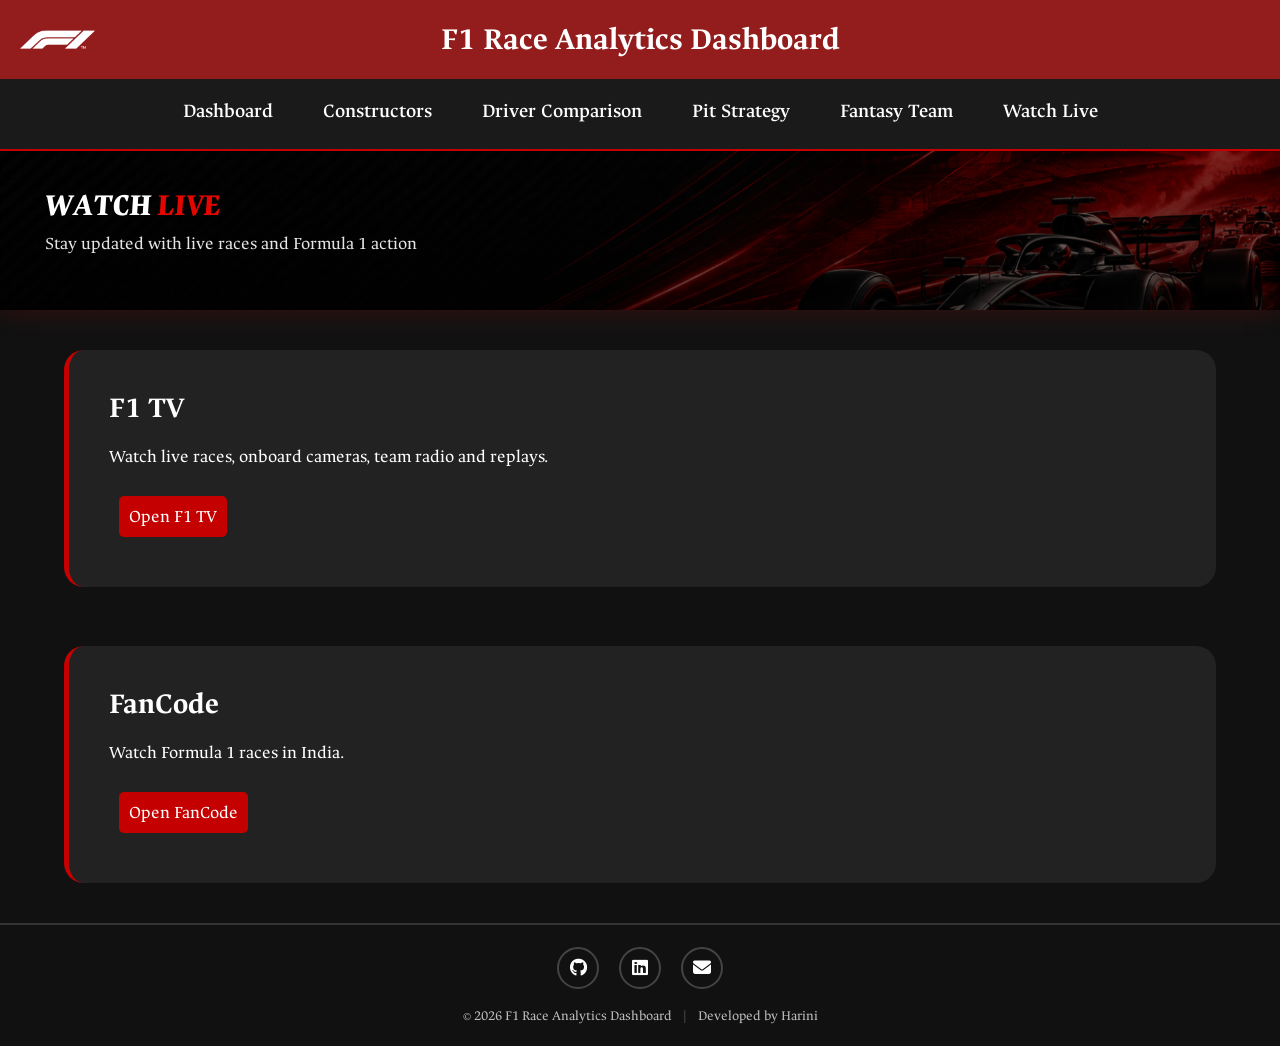
<file: src/main/resources/static/watchlive.html>
<!DOCTYPE html>
<html lang="en">

<head>

    <meta charset="UTF-8">

    <meta name="viewport"
          content="width=device-width, initial-scale=1.0">

    <title>Watch F1 Live</title>

    <link href="https://fonts.googleapis.com/css2?family=Ancizar+Serif:wght@400;500;600;700&display=swap"
          rel="stylesheet">

    <link rel="stylesheet"
          href="css/style.css">

    <link rel="stylesheet"
          href="https://cdnjs.cloudflare.com/ajax/libs/font-awesome/6.7.2/css/all.min.css">

</head>

<body>

<div class="top-bar">
    <header>

        <img src="images/logo/f1-logo.png"
             alt="F1 Logo"
             class="header-logo">

        <h1 class="desktop-title">
            F1 Race Analytics Dashboard
        </h1>

        <h1 class="mobile-title">
            F1 Race Analytics
        </h1>

        <div class="menu-toggle" id="menuToggle">
            ☰
        </div>

    </header>

<nav id="navbar">

    <a href="index.html">Dashboard</a>
    <a href="constructors.html">Constructors</a>
    <a href="comparison.html">Driver Comparison</a>
    <a href="pitstop.html">Pit Strategy</a>
    <a href="fantasy.html">Fantasy Team</a>
    <a href="watchlive.html">Watch Live</a>

</nav>
</div>

<section class="page-hero">

    <div class="page-overlay">

        <h1>
            WATCH
            <span>LIVE</span>
        </h1>

        <p>
            Stay updated with live races and Formula 1 action
        </p>

    </div>

</section>

<section class="table-section">

    <div class="watchLive-card">

        <h2>F1 TV</h2>

        <p>
            Watch live races, onboard cameras,
            team radio and replays.
        </p>

        <br>

        <a
                href="https://f1tv.formula1.com/"
                target="_blank">

            <button>
                Open F1 TV
            </button>

        </a>

    </div>

    <br>

    <div class="watchLive-card">

        <h2>FanCode</h2>

        <p>
            Watch Formula 1 races in India.
        </p>

        <br>

        <a
                href="https://www.fancode.com/"
                target="_blank">

            <button>
                Open FanCode
            </button>

        </a>

    </div>

</section>
<script src="js/navigation.js"></script>

<footer class="site-footer">

    <div class="footer-social">

        <a href="https://github.com/Harini-Ilamaran"
           target="_blank"
           title="GitHub">

            <i class="fab fa-github"></i>

        </a>

        <a href="https://www.linkedin.com/in/hariniilamaran/"
           target="_blank"
           title="LinkedIn">

            <i class="fab fa-linkedin"></i>

        </a>

        <a href="mailto:harini.ilamarann@gmail.com"
           title="Email">

            <i class="fas fa-envelope"></i>

        </a>

    </div>

    <p>

        © 2026 F1 Race Analytics Dashboard

        <span>|</span>

        Developed by Harini

    </p>

</footer>

</body>
</html>
</file>
<file: src/main/resources/static/css/style.css>
*{
    margin:0;
    padding:0;
    box-sizing:border-box;
}

html,
body{
    overflow-x:hidden;
}

html{
    scroll-behavior:smooth;
    scroll-padding-top:90px;
}

body{
    background:#111111;
    color:white;
    font-family:"Ancizar Serif", serif;
}

body{
    padding-top:130px;
}

.top-bar{
    position:fixed;
    top:0;
    left:0;
    width:100%;
    z-index:9999;
    background:#111111;
}


header{
    position:relative;
    background:#931d1d;
    text-align:center;
    padding:20px;
}

.header-logo{
    width:75px;
    position:absolute;
    left:20px;
    top:50%;
    transform:translateY(-50%);
}

.desktop-title{
    display:block;
}

.mobile-title{
    display:none;
}

nav{
    background:#1a1a1a;
}

@media(max-width:768px){

    header{
        display:flex;
        align-items:center;
        justify-content:space-between;
        padding:18px 15px;
        min-height:75px;
    }

    .header-logo{
        position:static;
        transform:none;
        width:60px;
    }

    .desktop-title{
        display:none;
    }

    .mobile-title{
        display:block;
        font-size:28px;
        margin:0;
        flex:1;
        text-align:center;
        line-height:1;
    }

    .menu-toggle{
        display:block;
        font-size:32px;
    }

}

nav{
    display:flex;
    justify-content:center;
    gap:50px;
    padding:20px;
    background:#1a1a1a;
    border-bottom:2px solid #c40000;
}

nav a{
    color:white;
    text-decoration:none;
    font-size:20px;
    font-weight:600;
    position:relative;
    padding-bottom:6px;
    transition:0.3s;
}

nav a::after{
    content:"";
    position:absolute;
    left:0;
    bottom:-5px;
    width:0;
    height:3px;
    background:#c40000;
    transition:0.3s ease;
}

nav a:hover::after{
    width:100%;
}

nav a:hover{
    color:#c40000;
}

select,
button,
input{
    padding:10px;
    margin:10px;
    border:none;
    border-radius:5px;
}

button{
    background:#c40000;
    color:white;
    cursor:pointer;
    font-size: 18px;
    font-family: "Ancizar Serif", serif;
}

.page-banner{
    text-align:center;
    padding:50px 20px;
    background:
            linear-gradient(
                    135deg,
                    #111111,
                    #1a1a1a,
                    #c40000
            );
}

.page-banner h2{
    font-size:38px;
    margin-bottom:10px;
}

.page-banner p{
    font-size:18px;
    color:#dddddd;
}

.leader-card{
    padding:20px;
    background:#222;
    border-left:5px solid #c40000;
    width:500px;
    margin:30px auto;
}

.recommend-card{
    padding:30px;
    background:#222;
    border-left:5px solid #c40000;
    width:85%;
    margin:30px auto;
    border-radius: 20px;
    flex: 1;
    text-align: center;
}

@media (max-width:900px){

    .analysis-container{

        flex-direction:column;

    }

}

.recommend-card p{
    font-size: 24px;
    margin-bottom: 8px;
}

.watchLive-card{
    padding:40px;
    background:#222;
    border-left:5px solid #c40000;
    width:100%;
    margin:20px auto;
    border-radius: 20px;
}

.watchLive-card h2{
    font-size: 30px;
    margin-bottom: 20px;
}

.watchLive-card p{
    font-size: 18px;
}

.table-section{
    margin-top:50px;
    margin-left:20px;
    margin-right:20px;
}

table{
    width:100%;
    border-collapse:separate;
    border-spacing:0;
    border-radius:16px;
    overflow:hidden;
}

th{
    background: #931d1d;
    padding:18px;
    font-size:24px;
}

td{
    padding:20px 12px;
    text-align:center;
    border-bottom:1px solid #333;
}

.menu-toggle{
    font-size:32px;
    font-weight:bold;
    color:white;
    cursor:pointer;
    display:none;
}

.menu-toggle{
    font-size:32px;
    font-weight:bold;
    color:white;
    cursor:pointer;
    display:none;
}

@media(max-width:768px){

    header{
        display:flex;
        justify-content:space-between;
        align-items: center;
        padding:15px 20px;
    }

    .menu-toggle{
        display:block;
    }

    nav{
        display:none;
        flex-direction:column;
        gap:0;
        background:#1a1a1a;
        transition:
                max-height 0.4s ease,
                opacity 0.3s ease;
    }

    nav.active{
        max-height:500px;
        opacity:1;
        display:flex;
    }

    body{
        padding-top:75px;
    }

    nav a{
        padding:15px;
        border-bottom:1px solid #333;
    }

    table{
        display:block;
        overflow-x:auto;
    }

    .menu-toggle{
        font-size: 30px;
    }
}

.stats-container{
    display:grid;
    grid-template-columns:repeat(auto-fit,minmax(250px,1fr));
    gap:20px;
    margin:20px;
}

.stat-card{
    background:#1c1c1c;
    padding:20px;
    border-top:4px solid #c40000;
    border-radius:8px;
    text-align:center;
    background:
            linear-gradient(
                    135deg,
                    rgba(255,255,255,0.10),
                    rgba(255,255,255,0.03)
            );
}

.stat-card h3{
    margin-bottom:10px;
}

.stat-card p{
    font-size:22px;
    font-weight:bold;
}

.leader-card{
    border-radius:8px;
}

.hero-content h2{
    font-size:60px;
    margin-bottom:20px;
    color:white;
}

.hero-content p{
    font-size:22px;
    color:#dddddd;
    margin-bottom:25px;
}

.hero-section{
    height:600px;
    display:flex;
    justify-content:center;
    align-items:center;
    text-align:center;
    background:
            linear-gradient(
                    135deg,
                    #000000,
                    #111111,
                    #c40000
            );
}

.table-container{
    display:flex;
    gap:30px;
    align-items:flex-start;
    margin:20px;
}

tr{
    transition:0.3s;
}

tbody tr:hover{
    background:#222;
    transform:scale(1.01);
}

#teamLogo{
    width:30px;
    height:30px;
    object-fit:contain;
    flex-shrink:0;
}

.next-race-card{
    margin:20px;
    padding:25px;
    background:#1c1c1c;
    border-left:5px solid #c40000;
    border-radius:10px;
    background:
            linear-gradient(
                    135deg,
                    rgba(255,255,255,0.06),
                    rgba(255,255,255,0.03)
            );
}

.next-race-card h2{
    margin-bottom:10px;
    font-size: 30px;
}

.next-race-card h3{
    color:white;
    margin-bottom:5px;
    font-size: 20px;
}

.next-race-card p{
    color:#dddddd;
    font-size: 18px;
}

.countdown-container{
    display:flex;
    gap:15px;
    margin-top:20px;
    flex-wrap:wrap;
}

.time-box{
    width:90px;
    background:#111111;
    border:1px solid #c40000;
    border-radius:10px;
    padding:15px;
    text-align:center;
    box-shadow:
            0 0 10px rgba(196,0,0,0.4);
}

.time-box span{
    display:block;
    font-size:32px;
    font-weight:bold;
    color:white;
}

.time-box small{
    color:#bbbbbb;
    letter-spacing:1px;
}

.driver-details-row td{
    padding:0;
    border:none;
}

.driver-expand-card{
    display:flex;
    align-items:center;
    justify-content:space-between;
    gap:40px;
    padding:30px;
    background:#1c1c1c;
    border-radius:16px;
}

.driver-left img{
    width:260px;
    height:260px;
    object-fit:cover;
    border-radius:12px;
}

.driver-right img{
    width:480px;
    max-width:100%;
    border-radius:12px;
    object-fit:cover;
}

.driver-center{
    flex:1;
    display:flex;
    flex-direction:column;
    align-items:flex-start;
    justify-content:center;
    padding-left:40px;
}

.driver-center h2{
    font-size:40px;
    color:white;
}

@keyframes slideDown{
    from{
        opacity:0;
        transform:translateY(-10px);
    }
    to{
        opacity:1;
        transform:translateY(0);
    }
}

@media(max-width:768px){
    .driver-expand-card{
        flex-direction:column;
        text-align:center;
    }

    .driver-right img{
        width:180px;
    }

    .driver-left img{
        width:120px;
    }
}

.driver-title{
    display:flex;
    align-items:center;
    gap:12px;
    margin-bottom:15px;
}

.team-logo{
    width:40px;
    height:40px;
    object-fit:contain;
}

.driver-number{
    padding:5px 12px;
    border-radius:20px;
    font-size:40px;
    font-weight:bold;
}

.expand-arrow{
    color:#888;
    margin-left:10px;
    font-size:12px;
}

.driver-right{
    flex:1;
    display:flex;
    justify-content:flex-end;
}

.driver-expand-card{
    animation:slideDown .4s ease;
}

@keyframes slideDown{
    from{
        opacity:0;
        transform:translateY(-20px);
    }
    to{
        opacity:1;
        transform:translateY(0);
    }
}

.driver-center p{
    margin-bottom:12px;
    font-size:20px;
    color:#dddddd;
    letter-spacing: 0.5px;
}

tbody td{
    font-size:20px;
}

#standingsHeading{
    margin-bottom:30px;
    scroll-margin-top:90px;
    font-size:32px;
    margin-left: 5px;
}

@media(max-width:768px){
    .hero-section{
        height:350px;
        padding:20px;
    }

    .hero-content h2{
        font-size:32px;
    }

    .hero-content p{
        font-size:16px;
    }

    .next-race-card{
        margin:10px;
    }
}

@media(max-width:768px){
    .page-banner{
        background:#111111;
        padding:25px 15px;
    }

    .page-banner h2{
        font-size:28px;
    }

    .page-banner p{
        font-size:16px;
    }
}

@media(max-width:768px){

    .time-box{
        width:100%;
        padding:8px;
    }

    .time-box span{
        font-size:18px;
    }

    .time-box small{
        font-size:10px;
    }

    .countdown-container{
        display:grid;
        grid-template-columns:repeat(4,1fr);
        gap:8px;
    }

    .next-race-card{
        padding:20px;
    }

    .next-race-card h2{
        font-size:28px;
    }

    .next-race-card h3{
        font-size:22px;
    }

    #standingsHeading{
        font-size:36px;
        line-height:1.2;
        margin-bottom:20px;
    }
}

@media(max-width:768px){

        #driverTable th:nth-child(3),
        #driverTable th:nth-child(4),
        #driverTable td:nth-child(3),
        #driverTable td:nth-child(4){
            display:none;
        }

    #driverTable td:nth-child(2),
    #driverTable th:nth-child(2){
        width:95%;
    }

    #driverTable td:nth-child(1),
    #driverTable th:nth-child(1){
        width:5%;
    }

    #constructorTable th:nth-child(4),
    #constructorTable td:nth-child(4){
        display:none;
    }

    #standingsHeading{
        font-size:28px;
        margin-bottom:20px;
        text-align: center;
    }

    .driver-left img{
        width:180px;
        height:180px;
    }

    .driver-right img{
        width:260px;
    }

    .driver-center h2{
        font-size:28px;
    }

    .driver-number{
        font-size:24px;
    }

    .driver-center p{
        font-size:18px;
    }

    th{
        font-size: 22px;
    }

}

@media(max-width:768px){

    .driver-expand-card{
        padding:20px;
        gap:20px;
        border-radius:12px;
    }

    .driver-left img{
        width:160px;
        height:160px;
    }

    .driver-title{
        display:flex;
        justify-content:center;
        align-items:center;
        gap:6px;
    }

    .driver-center{
        padding-left:0;
        align-items:center;
        text-align:center;
    }

    .driver-center h2{
        font-size:32px;
        line-height:1.1;
    }

    .driver-number{
        font-size:24px;
    }

    .driver-center p{
        font-size:18px;
        margin-bottom:8px;
    }

    .driver-right img{
        width:260px;
        border-radius:10px;
    }

    .driver-expand-card{
        box-shadow:
                0 0 8px currentColor;
    }

    .driver-center h2{
        font-size:24px;
        white-space:nowrap;
    }
}

.leaders-container{
    display:grid;
    grid-template-columns:
        repeat(auto-fit,minmax(300px,1fr));
    gap:20px;
    margin:20px;
}

.leader-card p{
    margin-top:25px;
    font-size:18px;
}

.leader-card{
    background:#1c1c1c;
    border-radius:15px;
    padding:20px;
    text-align:center;
    box-shadow:
            0 0 15px rgba(196,0,0,0.2);
}

.leader-image{
    width:220px;
    height:220px;
    object-fit:cover;
    margin:15px auto;
    display:block;
    border-radius:12px;
}

.leaders-container{
    display:grid;
    grid-template-columns:repeat(2,1fr);
    gap:25px;
    margin:20px;
}

@media(max-width:768px){
    .leaders-container{
        grid-template-columns:1fr;
    }
}

#constructorLogo{
    object-fit:contain;
}

#driverCards{
    display:grid;
    grid-template-columns:repeat(2,minmax(420px,520px));
    justify-content:center;
    gap:40px;
    margin:40px auto;
}

@media(max-width:768px){

    #driverCards{
        grid-template-columns:1fr;
        justify-items:center;
    }

}

.compare-driver-card{
    background:#1c1c1c;
    border-top:4px solid #c40000;
    border-left:4px solid #c40000;
    border-radius:15px;
    padding:25px;
    text-align:center;
    width:100%;
    max-width:500px;
}

@media(max-width:768px){

    .compare-driver-card{
        width:90%;
        max-width:100%;
        padding:20px;
    }

}

@media(max-width:768px){

    .summary-card{
        min-height:auto;
        padding:20px;
    }

    .summary-card h3{
        font-size:26px;
    }

    .summary-card h2{
        font-size:22px;
    }

    .summary-card p{
        font-size:16px;
        line-height:0.5;
    }

}

.compare-driver-card img{
    width:180px;
    height:180px;
    object-fit:cover;
    border-radius:12px;
    margin-bottom:15px;
}

.compare-driver-card h3{
    font-size:28px;
    margin-bottom:10px;
}

.compare-driver-card p{
    font-size:20px;
    color:#dddddd;
    margin-top:10px;
}

#winnerCards{
    display:grid;
    grid-template-columns:
            repeat(auto-fit,minmax(220px,1fr));
    gap:20px;
}

.winner-card{
    background:#1c1c1c;
    border-left:4px solid #c40000;
    padding:20px;
    border-radius:12px;
    text-align:center;
}

.table-section, .leaders-container, .stats-container, .next-race-card{
    width:90%;
    margin:40px auto;
}

table{
    width:90%;
    margin:0 auto;
}

.team-logo{
    width:40px;
    height:40px;
    object-fit:contain;
    vertical-align:middle;
    margin-right:12px;
}

.chart-card{
    background:#1c1c1c;
    padding:20px;
    border-radius:15px;
    width:100%;
    height:500px;
    margin-bottom:25px;
}

.summary-card{
    width:100%;
    background:#1a1a1a;
    border-left:4px solid #c40000;
    border-radius:20px;
    padding:30px;
    text-align:center;
    min-height:100px;
    display:flex;
    flex-direction:column;
    justify-content:center;
    align-items: center;
}

.summary-card h3{
    font-size: 32px;
    color: #c40000;
}

.summary-card h2{
    font-size:28px;
    margin:15px 0;
}

.summary-card p{
    font-size:18px;
    line-height:1.6;
    text-align: center;
}

.chart-card{
    margin-top: 30px;
    margin-bottom: 30px;
}



#driverCards,
.chart-card,
#comparisonSummary{
    display:none;
}

.chart-card,
#comparisonSummary{
    max-width:1080px;
    margin-left:auto;
    margin-right:auto;
}

.driver-picker{
    display:flex;
    flex-direction:column;
    align-items:center;
    gap:15px;
}

.driver-picker-container{
    display:flex;
    justify-content:center;
    align-items:center;
    gap:40px;
    margin:30px 0;
}

.driver-picker select{
    width:260px;
    padding:14px;
    background:#1c1c1c;
    color:white;
    border:2px solid #c40000;
    border-radius:10px;
    font-size:18px;
    font-family:"Ancizar Serif", serif;
}

.vs-badge{
    width:70px;
    height:70px;
    border-radius:50%;
    background:#c40000;
    color:white;
    display:flex;
    justify-content:center;
    align-items:center;
    font-size:24px;
    font-weight:bold;
}

.compare-btn-container{
    text-align:center;
    margin-top:20px;
}

.compare-btn-container button{
    padding:14px 35px;
    font-size:18px;
    border-radius: 15px;
    font-family:"Ancizar Serif", serif;
}

@media(max-width:768px){

    .driver-picker-container{
        flex-direction:column;
        gap:15px;
    }

    .driver-picker select{
        width:300px;
        max-width:340px;
    }

    .vs-badge{
        width:55px;
        height:55px;
        font-size:20px;
    }

    #driverCards{
        grid-template-columns:1fr;
    }

    .compare-driver-card h3{
        font-size: 26px;
    }

    .compare-driver-card p{
        font-size: 18px;
    }
}

.compare-driver-card{
    transition:0.3s ease;
    box-shadow:0 0 20px rgba(255,0,0,.4);
}

.compare-driver-card:hover{
    transform:translateY(-8px);

}

#watch-live1, #watch-live2{
    text-align: left;
}

.pit-layout{
    display:grid;
    grid-template-columns:55% 45%;
    gap:30px;
    width:90%;
    margin:40px auto;
}

.pit-tyre-card{
    background:
            linear-gradient(
                    135deg,
                    rgba(255,255,255,0.10),
                    rgba(255,255,255,0.03)
            );

    backdrop-filter: blur(25px);
    border: 1px solid rgba(255,255,255,0.08);
    border-radius: 28px;
    box-shadow:
            0 0 25px rgba(255,0,0,0.08),
            inset 0 1px 0 rgba(255,255,255,0.08);
    padding: 30px;
    text-align: center;
    position: relative;
    overflow: hidden;
}

.pit-input-panel{
    background:#1c1c1c;
    border-radius:25px;
    display:flex;
    flex-direction:column;
    justify-content:center;
    gap:20px;
    width: 450px;
    min-height: 230px;
    padding: 25px;
    align-items: center;
}

.race-input-title{
    font-size: 32px;
    padding-bottom: 20px;
}

#tireImage{
    width:220px;
    height:220px;
    object-fit:contain;
    margin:20px auto;
    display:block;
}

#tireName{
    font-size:28px;
    font-weight:bold;
}

#tireTitle{
    margin-top:15px;
    font-size:30px;
}

#tireDescription{
    margin-top:15px;
    color:#dddddd;
    font-size:18px;
    line-height:1.6;
}

.pit-input-panel input{
    width: 320px;
    font-size: 16px;
    font-family:"Ancizar Serif", serif;
    color: white;
    background: #2b2b2b;
}

.pit-input-panel button{
    width: 320px;
    font-size: 18px;
    font-family:"Ancizar Serif", serif;

}

.pit-tyre-card::before{
    content:"";
    position:absolute;
    top:-50%;
    left:-50%;
    width:200%;
    height:200%;
    background:
            radial-gradient(
                    circle,
                    rgba(255,0,0,0.08),
                    transparent 70%
            );
    pointer-events:none;
}

.pit-tyre-card{
    min-height:420px;
    max-width:550px;
    margin:auto;
    border-radius:35px;
}

.pit-tyre-card{
    box-shadow:
            0 0 40px rgba(255,0,0,0.15),
            inset 0 1px 0 rgba(255,255,255,0.15);
}

.tyre-changing{
    animation:
            tyreSlide .4s ease;
}

@keyframes tyreSlide{

    from{
        opacity:0;
        transform:translateX(40px);
    }

    to{
        opacity:1;
        transform:translateX(0);
    }
}

.carousel-container{
    display:flex;
    align-items:center;
    justify-content:center;
    gap:20px;
    width:100%;
}

.carousel-track{
    position:relative;
    width:700px;
    height:450px;
}

.center-card{
    position:absolute;
    left:50%;
    top:50%;
    transform:
            translate(-50%, -50%);
    width:380px;
    height:470px;
    z-index:3;
    background:
            linear-gradient(
                    135deg,
                    rgba(255,255,255,0.10),
                    rgba(255,255,255,0.03)
            );
    backdrop-filter:blur(25px);
    border:1px solid rgba(255,255,255,0.08);
    border-radius:35px;
    text-align:center;
    padding:25px;
    transition:.5s ease;
}

.side-card{
    position:absolute;
    top:50%;
    width:280px;
    height:380px;
    transform:translateY(-50%);
    z-index:1;
    opacity:.6;
    background:
            linear-gradient(
                    135deg,
                    rgba(255,255,255,0.06),
                    rgba(255,255,255,0.02)
            );
    backdrop-filter:blur(20px);
    border:1px solid rgba(255,255,255,0.06);
    border-radius:30px;
    overflow:hidden;
    display:flex;
    justify-content:center;
    align-items:center;
    transition:.5s ease;
}

#leftCard{
    left:70px;
    z-index:1;
}

#rightCard{
    right:70px;
    z-index:1;
}

.side-card img{
    width:140px;
    height:140px;
    object-fit:contain;
    filter:grayscale(.5);
    opacity:.6;
}

.side-arrow{
    font-size:80px;
    color:white;
    cursor:pointer;
    user-select:none;
    transition:.3s ease;
    display:flex;
    align-items:center;
    justify-content:center;
    width:60px;
}

.side-arrow:hover{
    color:#c40000;
    transform:scale(1.15);
}

.carousel-container{
    display:flex;
    align-items:center;
    justify-content:center;
    width:100%;
}

.carousel-track{
    position:relative;
    width:700px;
    height:450px;
}

.center-card{
    position:absolute;
    left:50%;
    top:50%;
    transform:
            translate(-50%, -50%);
    width:330px;
    height:430px;
    z-index:3;
    background:
            linear-gradient(
                    135deg,
                    rgba(255,255,255,0.10),
                    rgba(255,255,255,0.03)
            );
    backdrop-filter:blur(25px);
    border:1px solid rgba(255,255,255,0.08);
    border-radius:35px;
    text-align:center;
    padding:25px;
    transition:.5s ease;
}

.side-card{
    position:absolute;
    top:50%;
    width:260px;
    height:350px;
    transform:translateY(-50%);
    z-index:1;
    opacity:.5;
    background:
            linear-gradient(
                    135deg,
                    rgba(255,255,255,0.06),
                    rgba(255,255,255,0.02)
            );
    backdrop-filter:blur(20px);
    border:1px solid rgba(255,255,255,0.06);
    border-radius:30px;
    transition:.5s ease;
}

#leftCard{
    left:50px;
}

#rightCard{
    right:50px;
}

.side-arrow{
    font-size:70px;
    color:white;
    cursor:pointer;
    user-select:none;
    transition:.3s;
    z-index:999;
    position:relative;
}

.side-arrow:hover{
    color:#c40000;
}

.card-name{
    display:block;
    font-size:28px;
    font-weight:bold;
    margin-top: 16px;
    margin-bottom: 10px;
}

.card-image{
    width:220px;
    height:220px;
    object-fit:contain;
    display:block;
    margin:15px auto;
}

.center-card h3{
    font-size:32px;
    margin-top:15px;
}

.center-card p{
    margin-top:35px;
    color:#dddddd;
    font-size: 18px;

}

.side-image{
    width:150px;
    height:150px;
    object-fit:contain;
    opacity:.5;
}

.recommended-stratergy{
    font-size: 30px;
    color: #c40000;
    margin-bottom: 20px;
}

@media (max-width: 768px){

    .pit-layout{
        display:flex;
        flex-direction:column;
        align-items:center;
        gap:40px;
        width:95%;
    }

    .carousel-container{
        width:100%;
        justify-content:center;
    }

    .carousel-track{
        width:100%;
        max-width:350px;
        height:400px;
    }

    .center-card{
        width:280px;
        height:380px;
        padding:20px;
    }

    .card-name{
        font-size:22px;
        margin-bottom: 20px;
    }

    .card-image{
        width:180px;
        height:180px;
    }

    .center-card p{
        font-size:16px;
        margin-top:20px;
    }

    .side-card{
        display:none;
    }

    .side-arrow{
        font-size:50px;
        width:auto;
    }

    .pit-input-panel{
        width:90%;
        max-width:350px;
        min-height:auto;
        padding:20px;
    }

    .pit-input-panel input,
    .pit-input-panel button{
        width:100%;
    }

    .leader-card{
        width:90%;
    }
}

.fantasy-container{
    width:90%;
    margin:40px auto;
    display:grid;
    grid-template-columns:42% 58%;
    gap:35px;
}

.team-builder{
    background:#181818;
    border-radius:18px;
    padding:25px;
}

.selection-panel{
    background:#181818;
    border-radius:18px;
    padding:25px;
}

.budget-panel h3{
    font-size:28px;
    margin-bottom:12px;
}

.budget-bar{
    width:100%;
    height:8px;
    background:#333;
    border-radius:10px;
    overflow:hidden;
    margin-bottom:12px;
}

#budgetFill{
    width:100%;
    height:100%;
    background:#16a34a;
    transition:.4s;
}

#budgetText{
    font-size:28px;
    font-weight:bold;
}

.selected-team{
    margin-top:40px;
}

.selection-slot{
    height:170px;
    border:2px dashed #444;
    border-radius:18px;
    display:flex;
    flex-direction:column;
    justify-content:center;
    align-items:center;
    margin-bottom:25px;
    cursor:pointer;
    transition:.3s;
}

.selection-slot:hover{
    border-color:#c40000;
    background:#222;
}

.selection-slot span{
    font-size:46px;
    color:#999;
}

.selection-slot p{
    margin-top:15px;
    font-size:22px;
}

.slot-divider{
    margin:30px 0;
    border-top:1px solid #333;
}

.analysis-card{
    margin-top:40px;
    background:#222;
    border-radius:18px;
    padding:25px;
    text-align:center;
    min-height:220px;
    background: linear-gradient(
            135deg,
            rgba(255,255,255,0.08),
            rgba(255,255,255,0.03)
    );
    font-size: 20px;
}

.tab-header{
    display:flex;
    justify-content:center;
    gap:40px;
    margin-bottom:25px;
}

.tab-header button{
    background:none;
    border:none;
    color:white;
    font-size:22px;
    cursor:pointer;
    padding-bottom:10px;
    font-family: "Ancizar Serif", serif;
}

.tab-header button.active{
    border-bottom:3px solid #c40000;
}

#searchBox{
    width:100%;
    padding:15px;
    border-radius:30px;
    border:none;
    background:#2b2b2b;
    color:white;
    font-size:18px;
    margin-bottom:25px;
}

#selectionList{
    max-height:900px;
    overflow-y:auto;
}

@media(max-width:768px){
    .fantasy-container{
        grid-template-columns:1fr;
    }

    .selection-slot{
        height:130px;
    }

    #selectionList{
        max-height:none;
    }
}

.driver-row{
    display:flex;
    align-items:center;
    justify-content:space-between;
    padding:15px;
    border-bottom:1px solid #333;
    cursor:pointer;
    transition:.3s;
    gap: 20px;
}

.driver-row:hover{
    background:#1d1d1d;
}

.driver-photo{
    width:70px;
    height:70px;
    object-fit:cover;
    border-radius:8px;
}

.constructor-photo{
    width:60px;
    height:70px;
    object-fit: contain;
    border-radius:8px;
}

.driver-details{
    flex:1;
    margin-left:15px;
}

.driver-details h3{
    margin:0;
    color:white;
    font-size: 22px;
}

.driver-details p{
    margin-top:5px;
    color:#cccccc;
}

.driver-points{
    font-weight:bold;
    color:white;
    font-size: 20px;
}

.add-btn{
    width:46px;
    height:46px;
    border:none;
    border-radius:50%;
    display:flex;
    align-items:center;
    justify-content:center;
    font-size:24px;
    font-weight:bold;
    cursor:pointer;
    transition:.25s;
    color:white;
    background:#444040;
}

.add-btn:hover{
    transform:scale(1.1);
}

.slot-name strong{
    font-size:26px;
    font-weight:700;
}

.selected-driver{
    display:flex;
    align-items:center;
    width:100%;
    gap:30px;
    position:relative;
    padding:18px;
    box-sizing:border-box;
}

.slot-photo{
    width:120px;
    height:130px;
    object-fit:cover;
    border-radius:10px;
    flex-shrink:0;
}

.constructor-slot-photo{
    width:120px;
    height:130px;
    object-fit:contain;
    border-radius:10px;
    flex-shrink:0;
}

.slot-name{
    font-size:24px;
    font-weight:bold;
    margin-bottom:8px;
}

.slot-cost{
    margin-top:8px;
    font-size:18px;
    color:#cccccc;
}

.add-btn:disabled{
    background:#19b34b;
    color:white;
    opacity:1;
    cursor:default;
}

.remove-btn{
    position:absolute;
    top:38px;
    right:18px;
    width:26px;
    height:26px;
    border:none;
    background:none;
    color:white;
    font-size:28px;
    cursor:pointer;
}

.remove-btn:hover{
    color:white;
}

.fantasy-driver-left{
    display:flex;
    align-items:center;
    gap:30px;
}

.fantasy-driver-right{
    display:flex;
    align-items:center;
    gap:35px;
}

.driver-price{
    display:flex;
    align-items:center;
    gap:8px;
    margin-top:5px;
    font-size:15px;
    color:#d1d5db;
}

.page-hero{
    width:100%;
    height:180px;
    overflow:hidden;
    position:relative;
    background:
            linear-gradient(rgba(0,0,0,.45),
            rgba(0,0,0,.70)),
            url("../images/banner/banner.png");
    background-size:cover;
    background-position:center;
    display:flex;
    align-items:center;
    box-shadow:0 0 25px rgba(255,0,0,.18);
}

.page-overlay{
    padding-left:45px;
}

.page-overlay h1{
    font-size:32px;
    font-style:italic;
    font-weight:900;
    color:white;
    margin-bottom:8px;
}

.page-overlay span{
    color:#e10600;
}

.page-overlay p{
    font-size:18px;
    color:#e5e5e5;
}

.analysis-card h2{
    font-size: 30px;
    margin-bottom: 8px;
    color: #c40000;
}

.analysis-card p{
    font-size: 20px;
}

.analysis-card h3{
    font-size: 22px;
    margin-bottom: 10px;
}

/* Chrome, Edge, Safari */
#selectionList::-webkit-scrollbar{
    width:10px;
}

#selectionList::-webkit-scrollbar-track{
    background:#1b1b1b;
    border-radius:10px;
}

#selectionList::-webkit-scrollbar-thumb{
    background:#4a4a4a;
    border-radius:10px;
    border:2px solid #1b1b1b;
}

#selectionList::-webkit-scrollbar-thumb:hover{
    background:#c40000;
}

.analysis-container{
    display:flex;
    gap:40px;
    margin:auto;
    align-items:stretch;
    width: 83%;
}

.mobile-overlay{
    position:fixed;
    inset:0;
    background:rgba(0,0,0,.65);
    display:none;
    justify-content:center;
    align-items:flex-end;
    z-index:9999;
}

.mobile-sheet{
    width:100%;
    height:90vh;
    background:#1f1f1f;
    border-radius:25px 25px 0 0;
    padding:20px;
    display:flex;
    flex-direction:column;
    animation:slideUp .3s ease;
}

@keyframes slideUp{
    from{
        transform:translateY(100%);
    }

    to{
        transform:translateY(0);
    }
}

.sheet-header{
    display:flex;
    justify-content:space-between;
    align-items:center;
}

.sheet-header h2{
    color:white;
    margin:0;
}

.close-sheet{
    background:none;
    border:none;
    color:white;
    font-size:26px;
    cursor:pointer;
}

#mobileSearchBox{
    width:95%;
    box-sizing:border-box;
    padding:14px 16px;
    border-radius:12px;
    border:none;
    margin-bottom:20px;
    font-size:16px;
    background:#2c2c2c;
    color:white;
}

#mobileSearchBox::placeholder{
    color:#9a9a9a;
}

#mobileSelectionList{
    flex:1;
    overflow-y:auto;
}

.cancel-sheet{
    margin-top:15px;
    background:#c40000;
    color:white;
    border:none;
    padding:14px;
    border-radius:12px;
    font-size:18px;
    cursor:pointer;
}

body.no-scroll{
    overflow:hidden;
}

@media (max-width:768px){

    .fantasy-container{
        display:block;
    }

    .team-builder{
        width:100%;
    }

    .selection-panel{
        display:none;
    }

    .analysis-card{
        margin-top:22px;
        font-size: 22px;
    }

    .selection-slot{
        cursor:pointer;
    }

    .mobile-sheet{
        height:80vh;

    }

    .budget-panel h3{
        font-size: 26px;
    }

    #budgetText{
        font-size: 26px;
    }

    .driver-price{
        font-size: 16px;
    }

    .page-overlay h1{
        font-size: 28px;
        margin-right: 20px;
    }

    .page-overlay p{
        margin-right: 20px;
    }

    .sheet-header h2{
        font-size: 24px;
        margin-left: 15px;
    }

    .slot-photo{
        width: 100px;
        height: 100px;
    }

    .constructor-slot-photo{
        width: 100px;
        height: 100px;
        object-fit: contain;
    }

    .slot-name{
        font-size: 22px;
    }

    .watchLive-card h2{
        font-size: 28px;
    }

    .selected-driver{
        position:relative;
    }

    .remove-btn{
        width:24px;
        height:24px;
        background:transparent;
        color:#ffffff;
        border:none;
        font-size:24px;
        font-weight:300;
        top:8px;
        right:2px;
        display:flex;
        justify-content:center;
        align-items:center;
    }

    .fantasy-driver-left{
        gap: 1px;
    }

    .selected-driver{
        gap: 10px;
    }

    .analysis-container{
        gap: 40px;
    }

    .recommend-card{
        width: 100%;
        margin: auto;
    }

    .watchLive-card{
        padding: 30px;
    }

    .page-overlay{
        padding-left: 35px;
    }

    .team-logo{

        display:none;

    }

    .recommended-stratergy{
        font-size: 28px;
    }

    .recommend-card p{
        font-size: 20px;
    }
}

.site-footer{

    margin-top:60px;

    padding:28px 20px;

    background:#111111;

    border-top:2px solid #333;

    text-align:center;

}

.footer-social{

    display:flex;

    justify-content:center;

    gap:30px;

    margin-bottom:18px;

}

.footer-social a{

    width:50px;

    height:50px;

    border:2px solid #444;

    border-radius:50%;

    display:flex;

    justify-content:center;

    align-items:center;

    color:white;

    text-decoration:none;

    font-size:22px;

    transition:.3s ease;

}

.footer-social a:hover{

    background:#c40000;

    border-color:#c40000;

    transform:translateY(-4px);

}

.site-footer p{

    color:#bdbdbd;

    font-size:15px;

    margin:0;

}

.site-footer span{

    margin:0 8px;

    color:#666;

}

.site-footer strong{

    color:white;

}

.site-footer{

    margin-top:40px;

    padding:22px 15px;

}

.footer-social{

    gap:20px;

}

.footer-social a{

    width:42px;

    height:42px;

    font-size:18px;

}

.site-footer p{

    font-size:14px;

}
</file>
